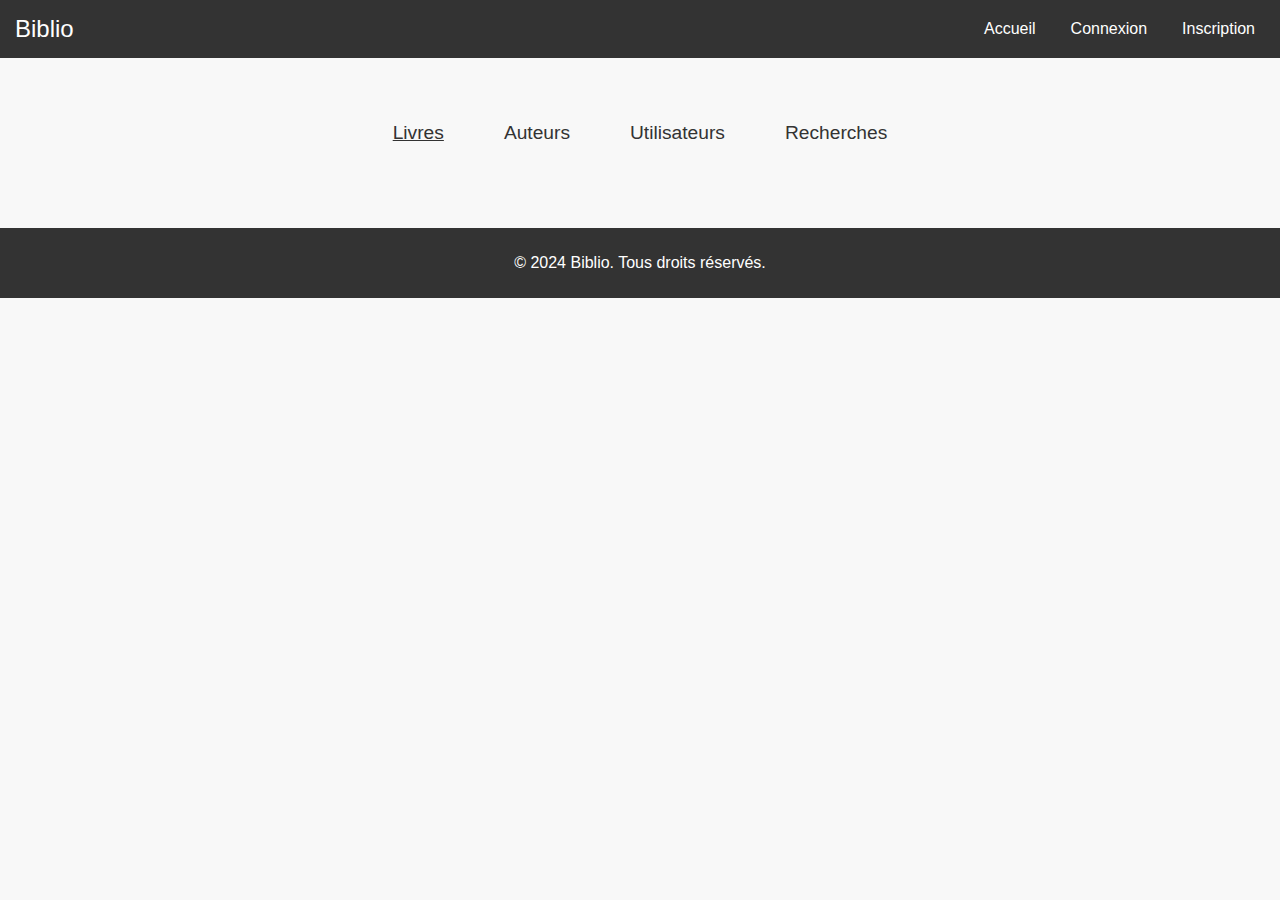
<file: html/index.html>
<!DOCTYPE html>
<html lang="fr">

<head>
    <meta charset="UTF-8">
    <meta name="viewport" content="width=device-width, initial-scale=1.0">
    <title>Biblio</title>
    <link rel="stylesheet" href="../css/index.css">
    <link rel="stylesheet" href="../css/header.css">
</head>

<body>
    <div id="header"></div>

    <div class="divBouton">
        <button id="boutonLivres" class="selectBouton">Livres</button>
        <button id="boutonAuteurs" class="notSelectBouton">Auteurs</button>
        <button id="boutonUtilisateurs" class="notSelectBouton">Utilisateurs</button>
        <button id="boutonRecherches" class="notSelectBouton">Recherches</button>
    </div>

    <div class="divResultats">
        <div id="resultatsLivres" class="selectDiv"></div>
        <div id="resultatsAuteurs" class="notSelectDiv"></div>
        <div id="resultatsUtilisateurs" class="notSelectDiv"></div>
        <div id="resultatsRecherches" class="notSelectDiv">
            <div class="searchDiv">
                <input type="text" name="Recherche" id="search-bar" placeholder="Recherche ..." class="searchText">
                <div class="tkt">
                    <button id="search-bouton" class="searchButton">
                        <img src="../img/recherche.png" alt="rechercheBoutonImg" class="searchButtonImg">
                    </button>
                </div>
            </div>
            <div class="divBouton">
                <button id="boutonLivres2" class="selectBouton">Livres</button>
                <button id="boutonAuteurs2" class="notSelectBouton">Auteurs</button>
                <button id="boutonUtilisateurs2" class="notSelectBouton">Utilisateurs</button>
            </div>
            <div class="divResultats">
                <div id="resultatsLivres2" class="selectDiv">Aucun resultat</div>
                <div id="resultatsAuteurs2" class="notSelectDiv">Aucun resultat</div>
                <div id="resultatsUtilisateurs2" class="notSelectDiv">Aucun resultat</div>
            </div>
        </div>
    </div>
    
    <footer>
        <p>&copy; 2024 Biblio. Tous droits réservés.</p>
    </footer>

    <script src="../js/header.js"></script>
    <script src="../js/index.js"></script>
     
</body>

</html>
</file>
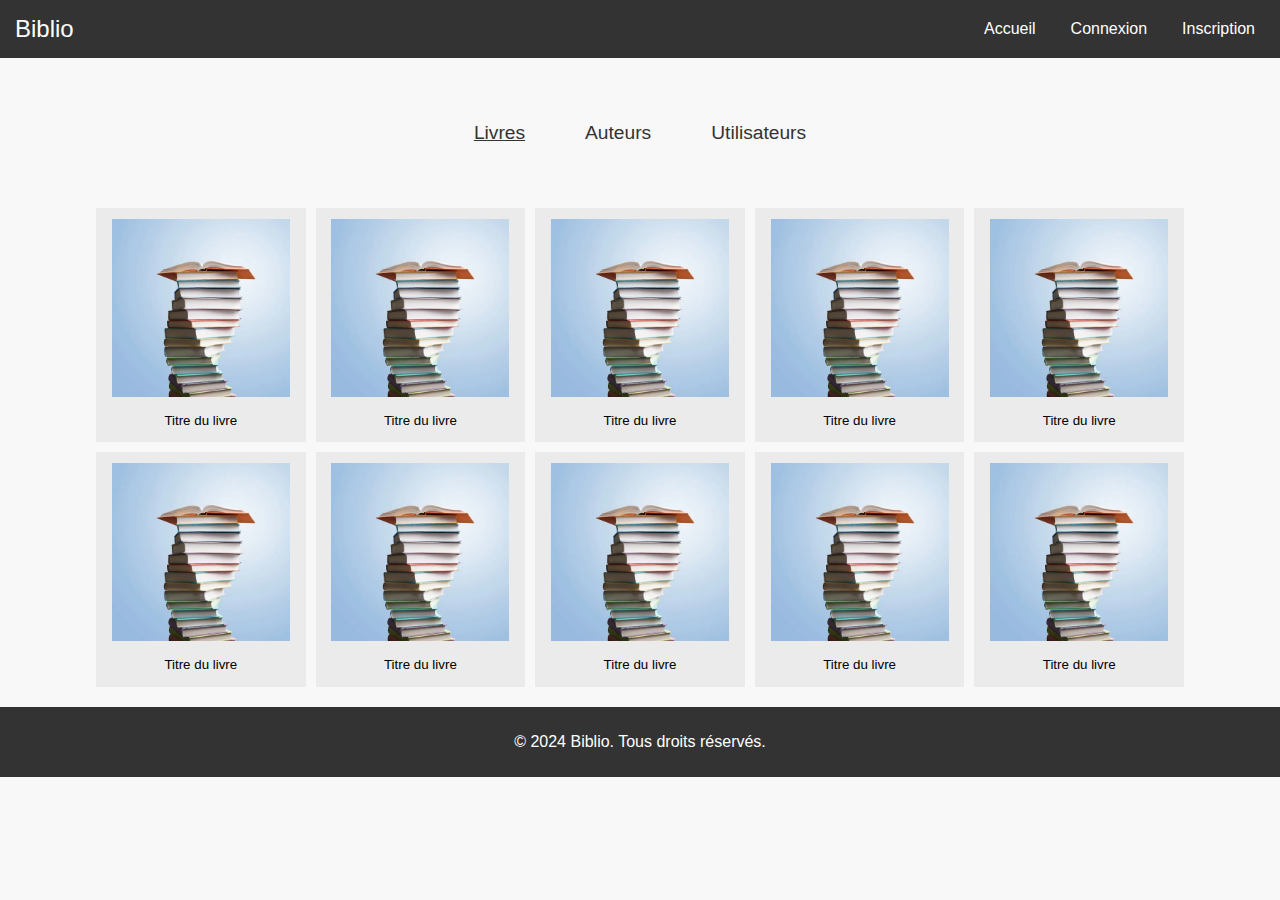
<file: html/accueil.html>
<!DOCTYPE html>
<html lang="fr">

<head>
    <meta charset="UTF-8">
    <meta name="viewport" content="width=device-width, initial-scale=1.0">
    <title>Biblio</title>
    <link rel="stylesheet" href="../css/accueil.css">
    <link rel="stylesheet" href="../css/header.css">
</head>

<body>
    <div id="header"></div>

    <div class="divBouton">
        <button id="boutonLivres" class="selectBouton">Livres</button>
        <button id="boutonAuteurs" class="notSelectBouton">Auteurs</button>
        <button id="boutonUtilisateurs" class="notSelectBouton">Utilisateurs</button>
    </div>

    <div class="divResultats">
        <div id="resultatsLivres" class="selectDiv">
            <button class="buResultatLivre" value="4">
                <img src="../img/livre.png" alt="livre" class="photoLivre">
                <p>Titre du livre</p>
            </button>
            <button class="buResultatLivre" value="4">
                <img src="../img/livre.png" alt="livre" class="photoLivre">
                <p>Titre du livre</p>
            </button>
            <button class="buResultatLivre" value="4">
                <img src="../img/livre.png" alt="livre" class="photoLivre">
                <p>Titre du livre</p>
            </button>
            <button class="buResultatLivre" value="4">
                <img src="../img/livre.png" alt="livre" class="photoLivre">
                <p>Titre du livre</p>
            </button>
            <button class="buResultatLivre" value="4">
                <img src="../img/livre.png" alt="livre" class="photoLivre">
                <p>Titre du livre</p>
            </button>
            <button class="buResultatLivre" value="4">
                <img src="../img/livre.png" alt="livre" class="photoLivre">
                <p>Titre du livre</p>
            </button>
            <button class="buResultatLivre" value="4">
                <img src="../img/livre.png" alt="livre" class="photoLivre">
                <p>Titre du livre</p>
            </button>
            <button class="buResultatLivre" value="4">
                <img src="../img/livre.png" alt="livre" class="photoLivre">
                <p>Titre du livre</p>
            </button>
            <button class="buResultatLivre" value="4">
                <img src="../img/livre.png" alt="livre" class="photoLivre">
                <p>Titre du livre</p>
            </button>
            <button class="buResultatLivre" value="4">
                <img src="../img/livre.png" alt="livre" class="photoLivre">
                <p>Titre du livre</p>
            </button>
        </div>
        <div id="resultatsAuteurs" class="notSelectDiv">
            <button class="buResultatAuteur" value="4">
                <img src="../img/profile-picture.png" alt="livre" class="photoPerson">
                <p>Non de la personne</p>
            </button>
            <button class="buResultatAuteur" value="4">
                <img src="../img/profile-picture.png" alt="livre" class="photoPerson">
                <p>Non de la personne</p>
            </button>
            <button class="buResultatAuteur" value="4">
                <img src="../img/profile-picture.png" alt="livre" class="photoPerson">
                <p>Non de la personne</p>
            </button>
            <button class="buResultatAuteur" value="4">
                <img src="../img/profile-picture.png" alt="livre" class="photoPerson">
                <p>Non de la personne</p>
            </button>
            <button class="buResultatAuteur" value="4">
                <img src="../img/profile-picture.png" alt="livre" class="photoPerson">
                <p>Non de la personne</p>
            </button>
            <button class="buResultatAuteur" value="4">
                <img src="../img/profile-picture.png" alt="livre" class="photoPerson">
                <p>Non de la personne</p>
            </button>
        </div>
        <div id="resultatsUtilisateurs" class="notSelectDiv">
            <button class="buResultatProfil" value="4">
                <img src="../img/profile-picture.png" alt="livre" class="photoPerson">
                <p>Non de la personne</p>
            </button>
            <button class="buResultatProfil" value="4">
                <img src="../img/profile-picture.png" alt="livre" class="photoPerson">
                <p>Non de la personne</p>
            </button>
            <button class="buResultatProfil" value="4">
                <img src="../img/profile-picture.png" alt="livre" class="photoPerson">
                <p>Non de la personne</p>
            </button>
            <button class="buResultatProfil" value="4">
                <img src="../img/profile-picture.png" alt="livre" class="photoPerson">
                <p>Non de la personne</p>
            </button>
            <button class="buResultatProfil" value="4">
                <img src="../img/profile-picture.png" alt="livre" class="photoPerson">
                <p>Non de la personne</p>
            </button>
            <button class="buResultatProfil" value="4">
                <img src="../img/profile-picture.png" alt="livre" class="photoPerson">
                <p>Non de la personne</p>
            </button>
            <button class="buResultatProfil" value="4">
                <img src="../img/profile-picture.png" alt="livre" class="photoPerson">
                <p>Non de la personne</p>
            </button>
            <button class="buResultatProfil" value="4">
                <img src="../img/profile-picture.png" alt="livre" class="photoPerson">
                <p>Non de la personne</p>
            </button>
        </div>
    </div>
    
    <footer>
        <p>&copy; 2024 Biblio. Tous droits réservés.</p>
    </footer>

    <script src="../js/accueil.js"></script>
    <script src="../js/header.js"></script>
</body>

</html>
</file>
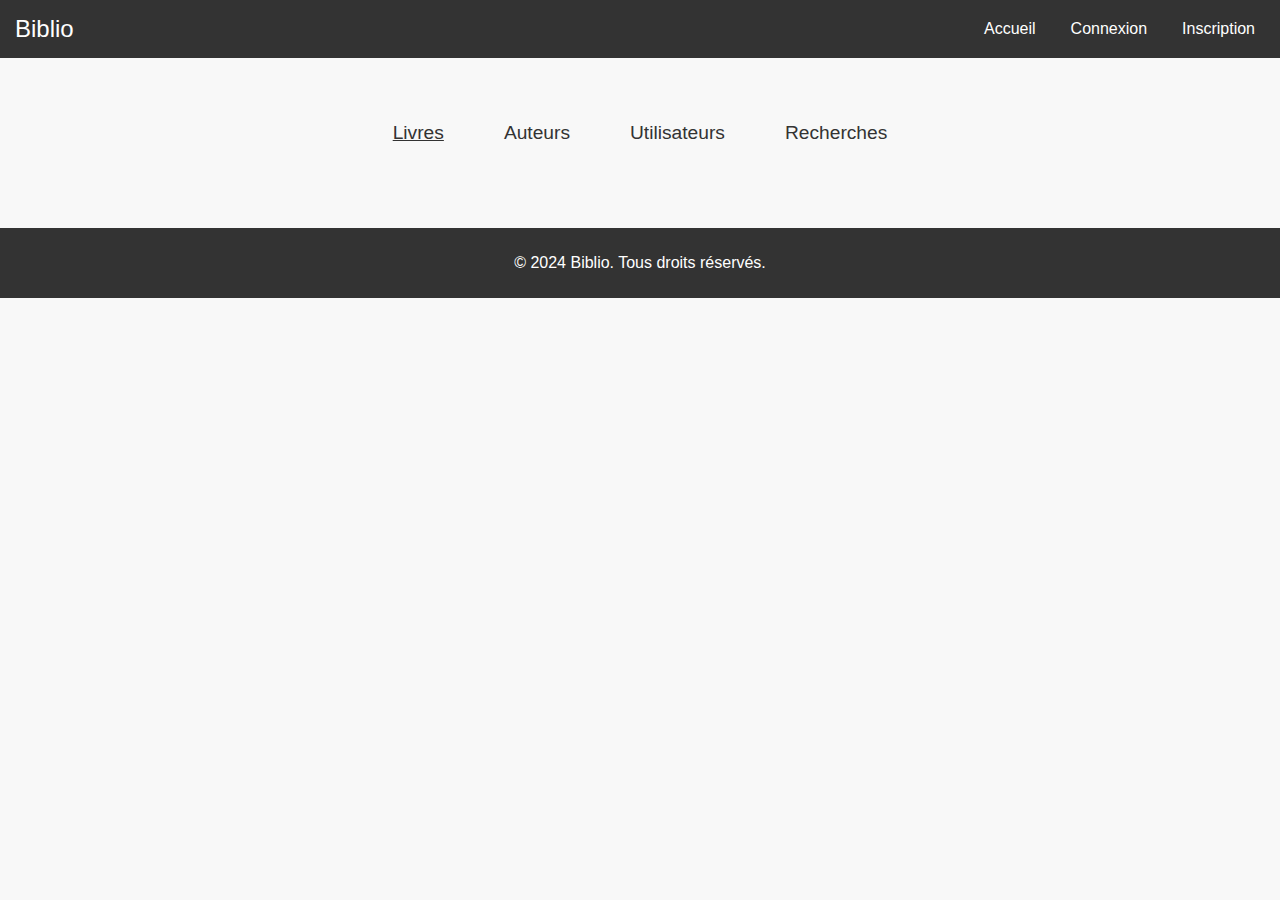
<file: html/admin.html>
<!DOCTYPE html>
<html lang="fr">

<head>
    <meta charset="UTF-8">
    <meta name="viewport" content="width=device-width, initial-scale=1.0">
    <title>Biblio</title>
    <link rel="stylesheet" href="../css/admin.css">
    <link rel="stylesheet" href="../css/header.css">
</head>

<body>
    <div id="header"></div>
    
    <div class="divPricipale" id="divPricipale">
        <h1>Dashboard</h1>
        <div class="divRequetes" style="border-top: solid 1px rgba(0, 0, 0, 0.3);">
            <h2>Ajout de livre :</h2>
            <div class="divInput" id="divInput">
                <div style="width: 100%;">
                    <input type="text" id="inputNomLivre" placeholder="Nom (str)">
                    <p id="warningNomLivre" class="displayNone">Ce champs doit être rempli &#8657;</p>
                </div>
                <div style="width: 100%;">
                    <input type="text" id="inputDescriptionLivre" placeholder="Description (str)">
                    <p id="warningDescriptionLivre" class="displayNone">Ce champs doit être rempli &#8657;</p>
                </div>
                <div style="width: 100%;">
                    <input type="text" id="inputPhotoLivre" placeholder="Photo (str)">
                    <p id="warningPhotoLivre" class="displayNone">Ce champs doit être rempli &#8657;</p>
                </div>
                <div style="width: 100%;">
                    <input type="text" id="inputIsbnLivre" placeholder="ISBN (str)">
                    <p id="warningIsbnLivre" class="displayNone">Ce champs doit être rempli &#8657;</p>
                </div>
                <div style="width: 100%;">
                    <input type="text" id="inputEditeurLivre" placeholder="Editeur (str)">
                    <p id="warningEditeurLivre" class="displayNone">Ce champs doit être rempli &#8657;</p>
                </div>
                <div style="width: 100%;">
                    <input type="text" id="inputPrixLivre" placeholder="Prix (float)">
                    <p id="warningPrixLivre" class="displayNone">Ce champs doit être rempli &#8657;</p>
                </div>
                <div style="width: 100%;">
                    <input type="text" id="inputAuteurIdLivre" placeholder="Identifiant de l'auteur (int)">
                    <p id="warningAuteurIdLivre" class="displayNone">Ce champs doit être rempli &#8657;</p>
                </div>
                <div style="width: 100%;">
                    <input type="text" id="inputCategorieIdLivre" placeholder="Identifiant de la categorie (int)">
                    <p id="warningCategorieIdLivre" class="displayNone">Ce champs doit être rempli &#8657;</p>
                </div>
                <button class="buValidation colorBuValidationGreen" id="buAjouterLivre">Ajouter le livre</button>
                <p id="warningTypeLivre" class="displayNone" style="margin-left: 10px;">L'un des champs n'a pas le bon type</p>
            </div>
        </div>
        <div class="divRequetes">
            <h2>Changer les informations d'un livre :</h2>
            <div class="divInput" id="divInput">
                <div style="width: 100%;">
                    <input type="text" id="inputIdLivreModif" placeholder="Id du livre à modifier (int)">
                    <p id="warningIdLivre" class="displayNone">Ce champs doit être rempli &#8657;</p>
                </div>
                <div></div>
                <div></div>
                <div></div>
                <div style="width: 100%;">
                    <input type="text" id="inputNomLivreModif" placeholder="Nom (str)">
                </div>
                <div style="width: 100%;">
                    <input type="text" id="inputDescriptionLivreModif" placeholder="Description (str)">
                </div>
                <div style="width: 100%;">
                    <input type="text" id="inputPhotoLivreModif" placeholder="Photo (str)">
                </div>
                <div style="width: 100%;">
                    <input type="text" id="inputIsbnLivreModif" placeholder="ISBN (str)">
                </div>
                <div style="width: 100%;">
                    <input type="text" id="inputEditeurLivreModif" placeholder="Editeur (str)">
                </div>
                <div style="width: 100%;">
                    <input type="text" id="inputPrixLivreModif" placeholder="Prix (flaot)">
                </div>
                <div style="width: 100%;">
                    <input type="text" id="inputAuteurIdLivreModif" placeholder="Identifiant de l'auteur (int)">
                </div>
                <div style="width: 100%;">
                    <input type="text" id="inputCategorieIdLivreModif" placeholder="Identifiant de la categorie (int)">
                </div>
                <button class="buValidation colorBuValidationGreen" id="buModifierLivre">Modifier le livre</button>
                <p id="warningChangerInfoLivre" class="displayNone" style="margin-left: 10px;">Au moins un champs doit être rempli</p>
                <p id="warningTypeLivreModif" class="displayNone" style="margin-left: 10px;">L'un des rempli champs n'a pas le bon type</p>
            </div>
        </div>
        <div class="divRequetes">
            <h2>Suppression d'un livre :</h2>
            <div class="divInput" id="divInput">
                <div style="width: 100%;">
                    <input type="text" id="inputSupprimerLivre" placeholder="Identifiant du livre (int)">
                    <p id="warningSupprimerLivre" class="displayNone">Ce champs doit être rempli &#8657;</p>
                </div>
                <button class="buValidation colorBuValidationRed" id="buSupprimerLivre">Supprimer le livre</button>
                <p id="warningTypeLivreSuppr" class="displayNone" style="margin-left: 10px;">L'un des rempli champs n'a pas le bon type</p>
            </div>
        </div>
        <div class="divRequetes">
            <h2>Ajout d'un auteur :</h2>
            <div class="divInput" id="divInput">
                <div style="width: 100%;">
                    <input type="text" id="inputNomAuteur" placeholder="Nom (str)">
                    <p id="warningNomAuteur" class="displayNone">Ce champs doit être rempli &#8657;</p>
                </div>
                <div style="width: 100%;">
                    <input type="text" id="inputDescriptionAuteur" placeholder="Description (str)">
                    <p id="warningDescriptionAuteur" class="displayNone">Ce champs doit être rempli &#8657;</p>
                </div>
                <div style="width: 100%;">
                    <input type="text" id="inputPhotoAuteur" placeholder="Photo (str)">
                    <p id="warningPhotoAuteur" class="displayNone">Ce champs doit être rempli &#8657;</p>
                </div>
                <button class="buValidation colorBuValidationGreen" id="buAjoutAuteur">Ajout de l'auteur</button>
            </div>
        </div>
        <div class="divRequetes">
            <h2>Ajout d'une catégorie :</h2>
            <div class="divInput" id="divInput">
                <div style="width: 100%;">
                    <input type="text" id="inputNomCategorie" placeholder="Nom (str)">
                    <p id="warningNomCategorie" class="displayNone">Ce champs doit être rempli &#8657;</p>
                </div>
                <button class="buValidation colorBuValidationGreen" id="buAjoutCategorie">Ajout de la catégorie</button>
            </div>
        </div>
        <div class="divRequetes">
            <h2>Suppression d'un commentaire :</h2>
            <div class="divInput" id="divInput">
                <div style="width: 100%;">
                    <input type="text" id="inputIdCommentaire" placeholder="Identifiant du commentaire (int)">
                    <p id="warningIdCommentaire" class="displayNone">Ce champs doit être rempli &#8657;</p>
                </div>
                <button class="buValidation colorBuValidationRed" id="buSupprimerCommentaire">Suppression du commentaire</button>
                <p id="warningTypeCommentaire" class="displayNone" style="margin-left: 10px;">L'un des champs n'a pas le bon type</p>
            </div>
        </div>
    </div>

    <script src="../js/header.js"></script>
    <script src="../js/admin.js"></script>
    
</body>
</file>
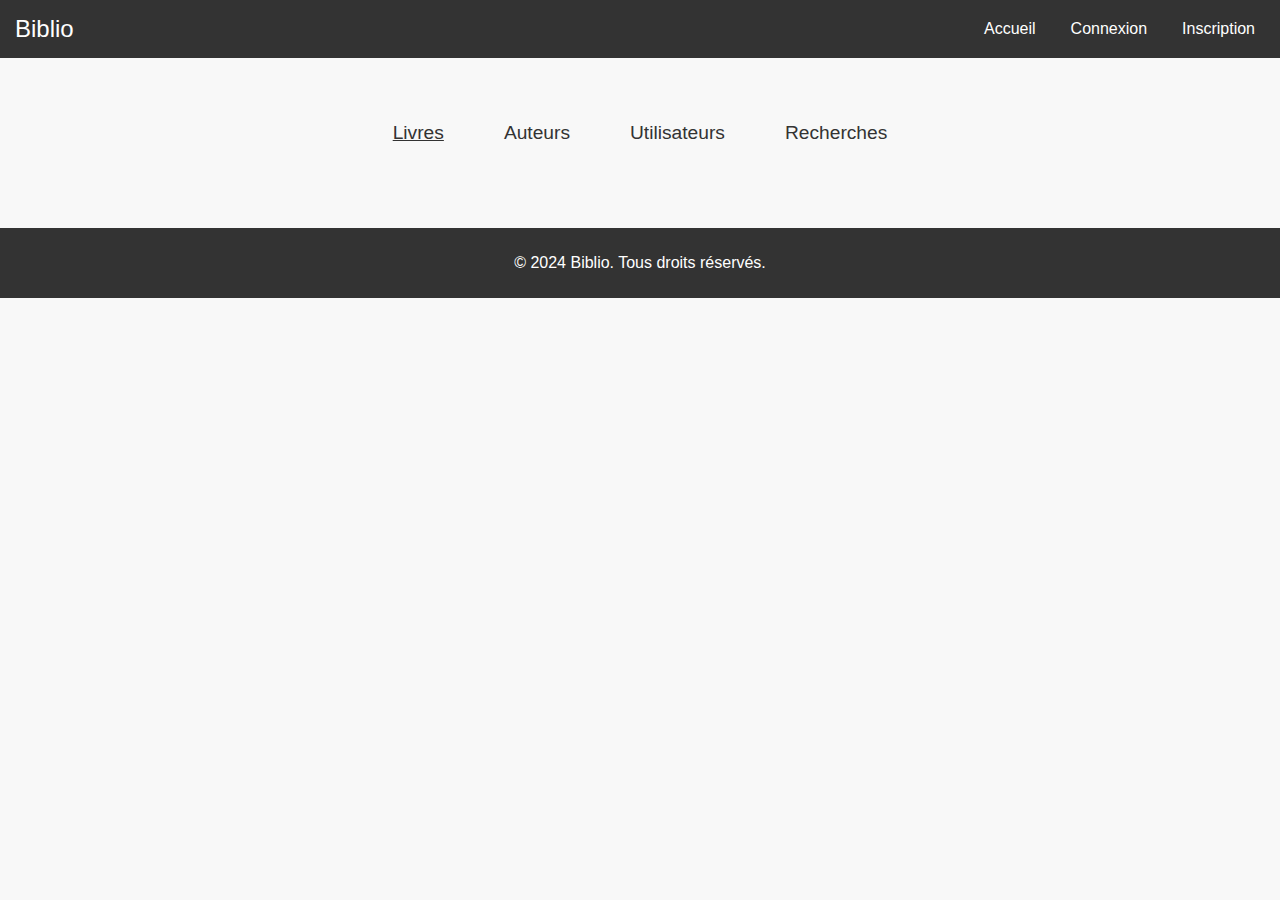
<file: html/auteur.html>
<!DOCTYPE html>
<html lang="fr">

<head>
    <meta charset="UTF-8">
    <meta name="viewport" content="width=device-width, initial-scale=1.0">
    <title>Profil</title>
    <link rel="stylesheet" href="../css/auteur.css">
    <link rel="stylesheet" href="../css/header.css">
</head>

<body>
    <div id="header"></div>
    
    <div class="container">
        <div class="profile-info">
            <div class="info-personnel" id="info-auteur"></div>
        </div>
        
        <div class="liste-collection">
            <div class="collection">
                <h2 class="titre-collection">Livre de l'auteur</h2>
                <div class="collection-livre" id="collection-livre"></div>
            </div>
        </div>
    </div>

    <footer>
        <p>&copy; 2024 Biblio. Tous droits réservés.</p>
    </footer>

    <script src="../js/auteur.js"></script>
    <script src="../js/header.js"></script>
</body>

</html>
</file>
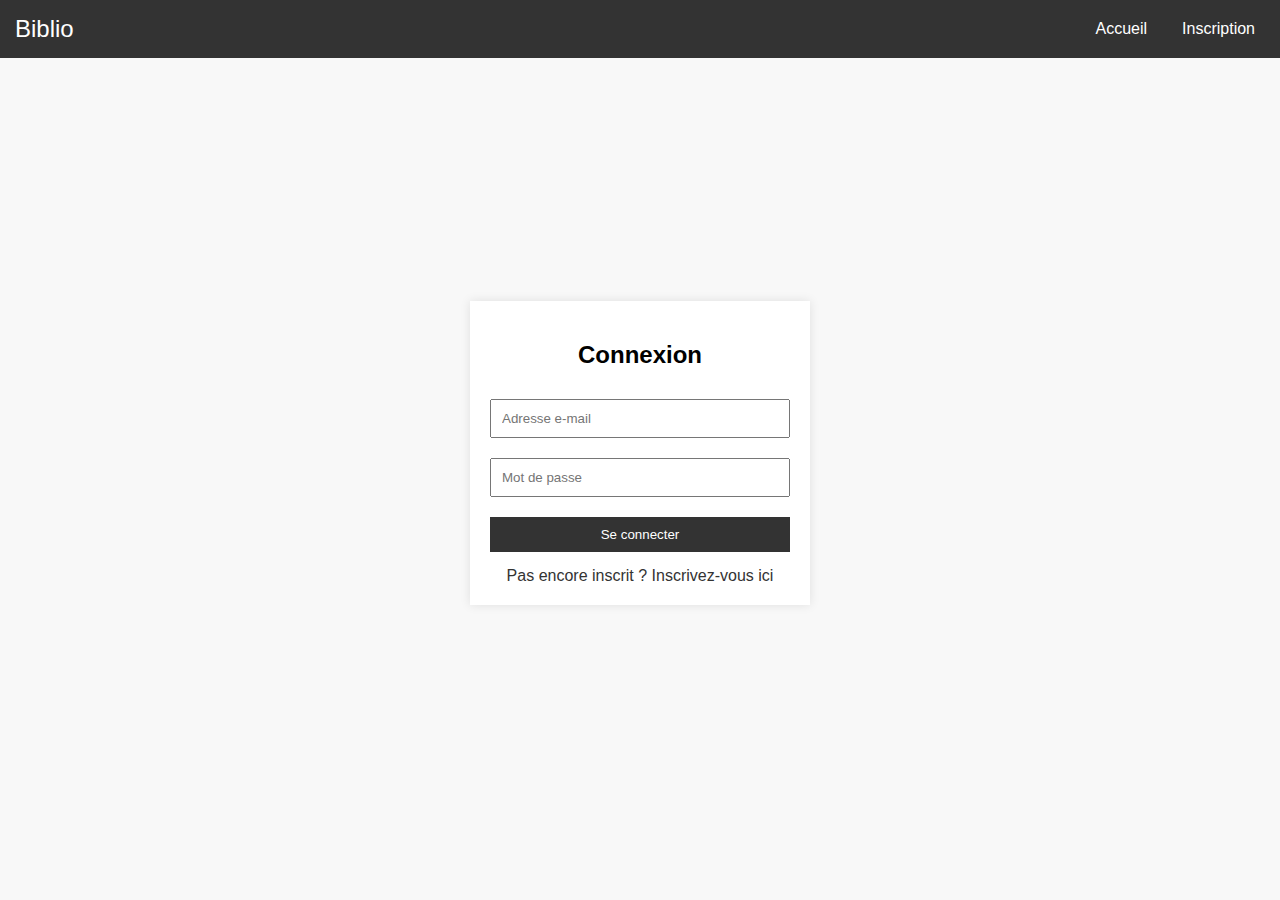
<file: html/connexion.html>
<!DOCTYPE html>
<html lang="fr">

<head>
    <meta charset="UTF-8">
    <meta name="viewport" content="width=device-width, initial-scale=1.0">
    <title>Connexion</title>
    <link rel="stylesheet" href="../css/connexion.css">
    <link rel="stylesheet" href="../css/header.css">
</head>

<body>
    <header>
        <div class="logo">Biblio</div>
        <nav>
            <a href="index.html">Accueil</a>
            <a href="inscription.html">Inscription</a>
        </nav>
    </header>

    <div class="login-container">
        <h2>Connexion</h2>
        <input id="email" type="email" name="email" placeholder="Adresse e-mail" required>
        <p id="emailP" class="displayNone">Veuillez remplir ce champ</p>
        <input id="password" type="password" name="password" placeholder="Mot de passe" required>
        <p id="passwordP" class="displayNone">Veuillez remplir ce champ</p>
        <p id="pasCorrectP" class="displayNone">Vos identifiants ne sont pas correct</p>
        <button id="login">Se connecter</button>
        <a href="inscription.html">Pas encore inscrit ? Inscrivez-vous ici</a>
    </div>
    <script src="../js/connexion.js"></script>
</body>

</html>
</file>
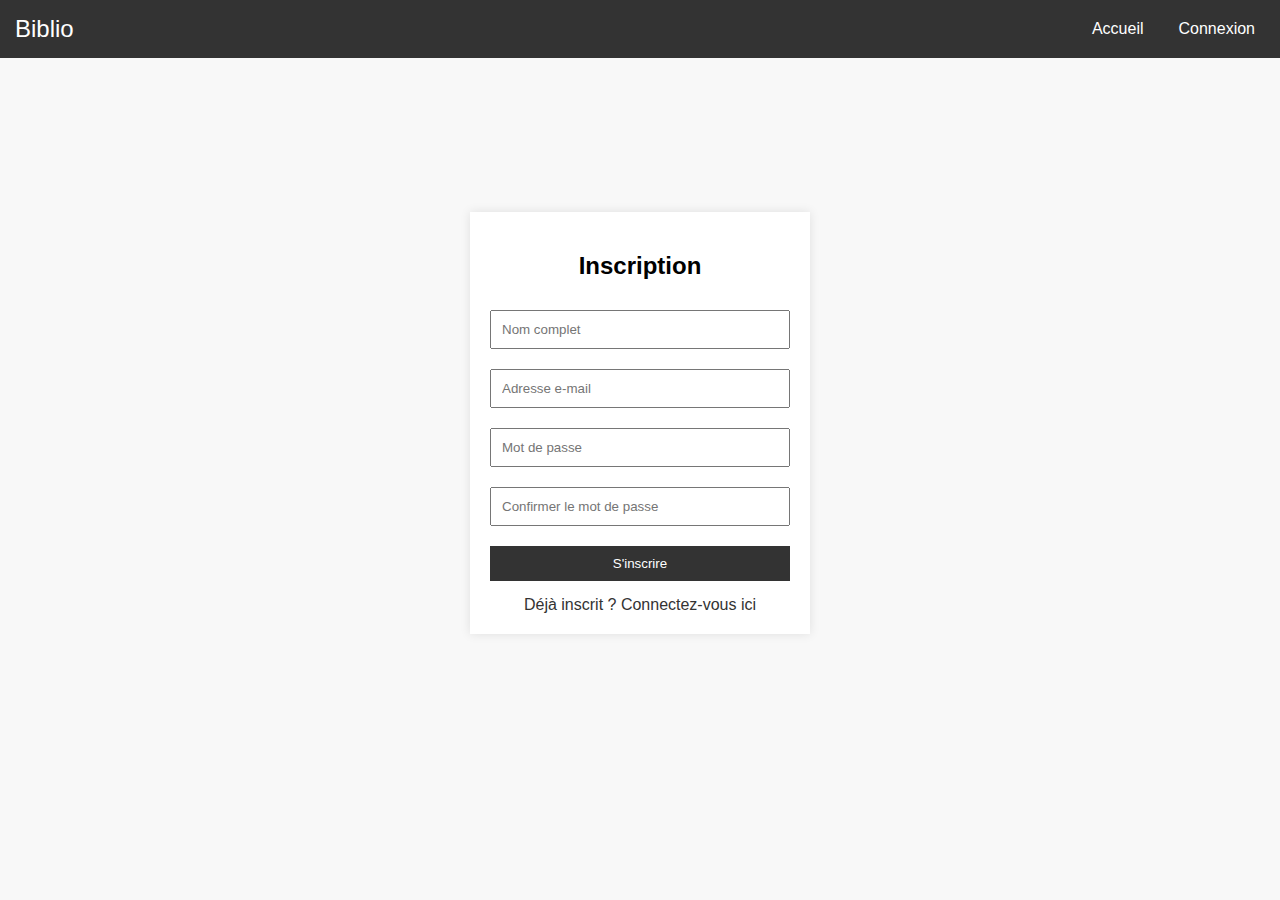
<file: html/inscription.html>
<!DOCTYPE html>
<html lang="fr">

<head>
    <meta charset="UTF-8">
    <meta name="viewport" content="width=device-width, initial-scale=1.0">
    <title>Inscription</title>
    <link rel="stylesheet" href="../css/inscription.css">
    <link rel="stylesheet" href="../css/header.css">
</head>

<head>

<body>
    <header>
        <div class="logo">Biblio</div>
        <nav>
            <a href="index.html">Accueil</a>
            <a href="connexion.html">Connexion</a>
        </nav>
    </header>

    <div class="signup-container">
        <h2>Inscription</h2>
        <input id="name" type="text" name="name" placeholder="Nom complet" required>
        <p id="nameP" class="displayNone">Veuillez remplir ce champ</p>
        <input id="email" type="email" name="email" placeholder="Adresse e-mail" required>
        <p id="emailP" class="displayNone">Veuillez remplir ce champ</p>
        <input id="password" type="password" name="password" placeholder="Mot de passe" required>
        <p id="passwordP" class="displayNone">Veuillez remplir ce champ</p>
        <input id="verifPassword" type="password" name="confirm_password" placeholder="Confirmer le mot de passe" required>
        <p id="verifPasswordP" class="displayNone">Veuillez remplir ce champ</p>
        <p id="correspPassword" class="displayNone">Les mots de passe ne correspondent pas</p>
        <p id="verifEmail" class="displayNone">Cette adresse email est déjà prise</p>
        <button id="inscription">S'inscrire</button>
        <a href="connexion.html">Déjà inscrit ? Connectez-vous ici</a>
    </div>

    <script src="../js/inscription.js"></script>
</body>

</html>
</file>
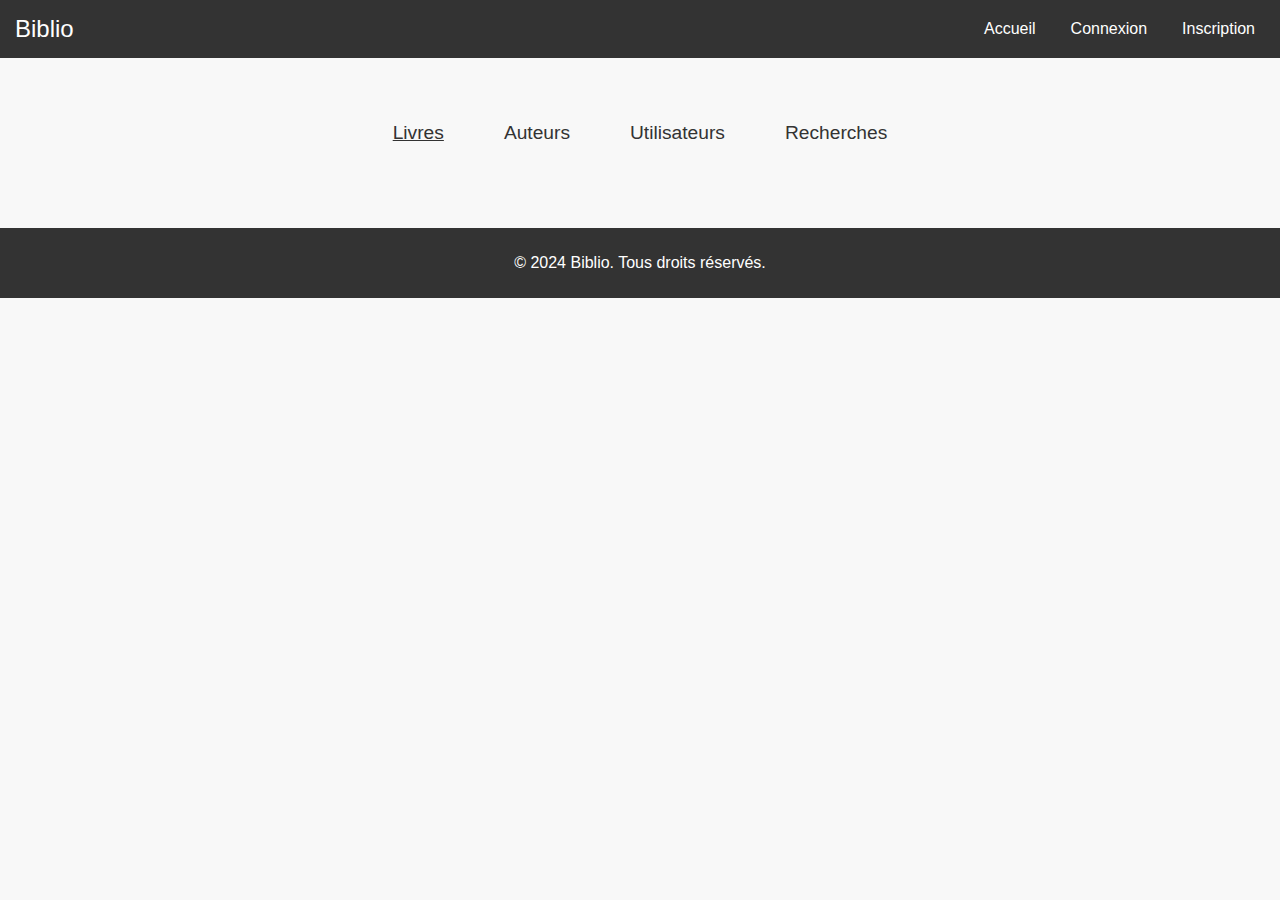
<file: html/livre.html>
<!DOCTYPE html>
<html lang="fr">

<head>
    <meta charset="UTF-8">
    <meta name="viewport" content="width=device-width, initial-scale=1.0">
    <title>Librairie en Ligne - Détails du Livre</title>
    <link rel="stylesheet" href="../css/livre.css">
    <link rel="stylesheet" href="../css/header.css">
</head>

<body>
    <div id="header"></div>

    <!-- Pop up -->
    <div class="background-flou" id="collection">
        <div class="collection">
            <div class="top-list-collection">
                <h3 class="vos-collections">Vos collections</h3>
                <button class="bouton-croix" id="bouton-croix">
                    <img src="../img/croix.png" alt="croix" class="croix">
                </button>
            </div>
            <div class="list-collection" id="list-collection"></div>
        </div>
    </div>


    <div class="container">
        <div class="book-details" id="book-details"></div>

        <div class="comments-section" id="comments-section"></div>
        <div id="addComment">
            <input type="text" placeholder="Ajouter un commentaire" class="input-text" id="input-text">
            <button class="boutonAjouter" id="boutonAjouter">Ajouter</button>
        </div>
    </div>
    <footer>
        <p>&copy; Biblio. Tous droits réservés.</p>
    </footer>

    <script src="../js/header.js"></script>
    <script src="../js/livre.js"></script>

</body>

</html>
</file>
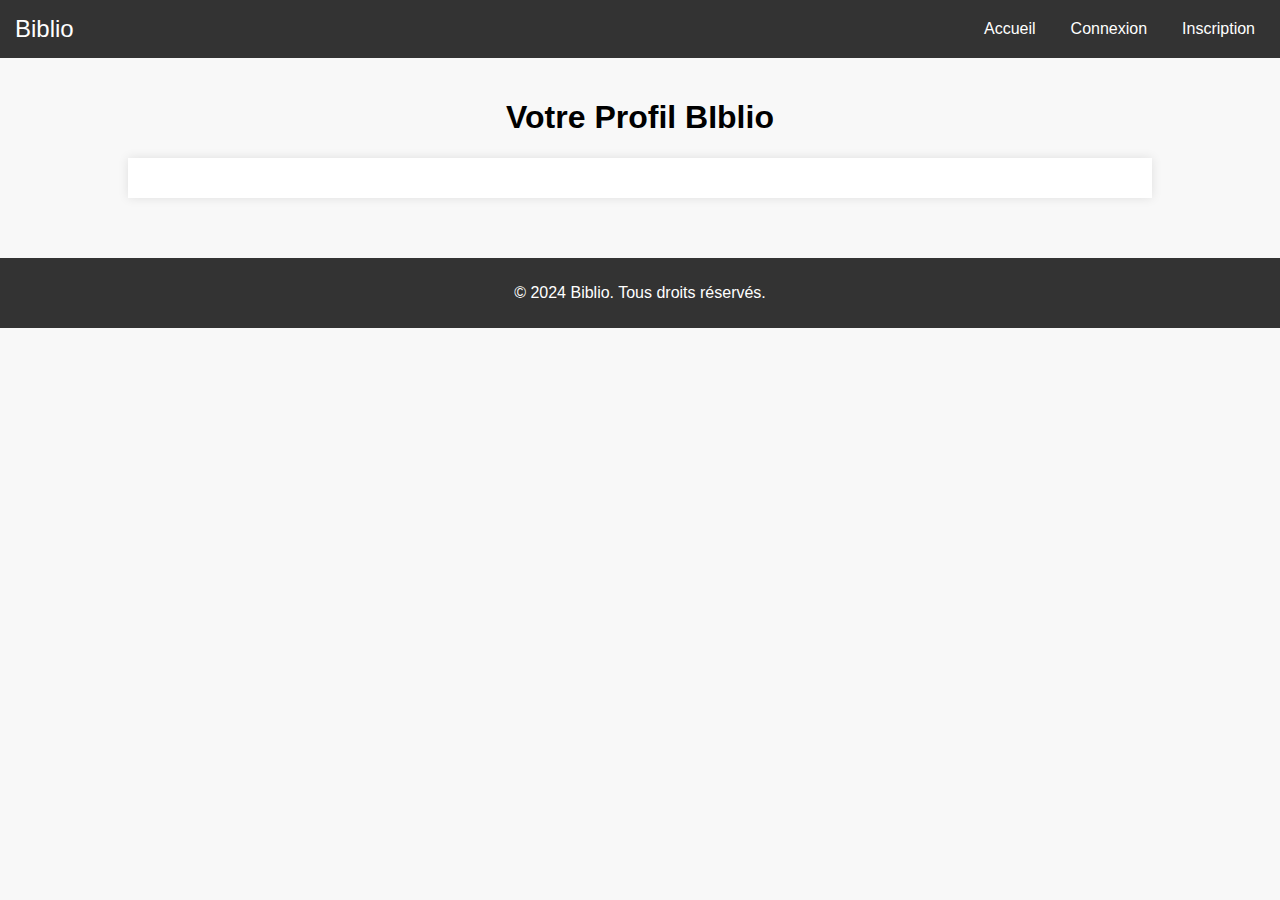
<file: html/profil.html>
<!DOCTYPE html>
<html lang="fr">

<head>
    <meta charset="UTF-8">
    <meta name="viewport" content="width=device-width, initial-scale=1.0">
    <title>Profil</title>
    <link rel="stylesheet" href="../css/profil.css">
    <link rel="stylesheet" href="../css/header.css">
</head>

<body>
    <div id="header"></div>
    
    <div class="container">
        <h1>Votre Profil BIblio</h1>

        <div class="profile-info">
            <div class="info-personnel" id="info-personnel"></div>
        </div>

        <div class="liste-collection">
            <div class="collection" id="collection"></div>
        </div>
    </div>

    <footer>
        <p>&copy; 2024 Biblio. Tous droits réservés.</p>
    </footer>

    <script src="../js/header.js"></script>
    <script src="../js/profil.js"></script>
</body>

</html>
</file>
<file: css/index.css>
body {
    font-family: Arial, sans-serif;
    background-color: #f8f8f8;
    margin: 0;
    padding: 0;
}

.divBouton {
    width: 100%;
    height: 150px;
    display: flex;
    flex-direction: row;
    justify-content: center;
    align-items: center;
}

.selectBouton {
    border-style: none;
    border-radius: 10%;
    color: #333;
    font-size: 1.2em;
    background-color: #f8f8f8;
    text-decoration: underline;
    padding: 20px;
    margin: 10px;
}

.selectBouton:hover{
    transform: scale(110%);
    cursor: pointer;
}

.notSelectBouton {
    border-style: none;
    border-radius: 10%;
    color: #333;
    font-size: 1.2em;
    background-color: #f8f8f8;
    padding: 20px;
    margin: 10px;
    
}

.notSelectBouton:hover{
    transform: scale(110%);
    cursor: pointer;
}

.divResultats {
    width: 100%;
    align-self: center;
    display: flex;
    justify-content: center;
}

.selectDiv {
    display: grid;
    grid-template-columns: repeat(5, 1fr);
    width: 85%;
    gap: 10px;
}

.selectDivRecherche {
    width: 85%;
}
.notSelectDiv {
    display: none;
}

.buResultatLivre {
    background-color: #ebebeb;
    height: 100%;
    width: 100%;
    border-width: 1px;
}

.buResultatPersonne {
    background-color: #ebebeb;
    height: 100%;
    width: 100%;
    border-width: 1px;
}

.buResultatLivre:hover {
    transform: scale(105%);
    cursor: pointer;
}

.buResultatPersonne:hover {
    transform: scale(105%);
    cursor: pointer;
}

.photoLivre {
    margin-top: 5%;
    width: 90%;
}

.photoPerson {
    margin-top: 5%;
    width: 90%;
    border-radius: 50%;
}

footer {
    background-color: #333;
    color: white;
    text-align: center;
    padding: 10px 0;
    margin-top: 20px;
}

.searchDiv {
    display: flex;
    flex-direction: row;
   justify-content: center;
   /* align-items: center; */
   height: 40px;
}

.searchText {
    margin: 0px;
    height: 80%;
    width: 70%;
    border-radius: 20px;
    padding-left: 20px;
    border-width: 1px;
}

.searchText::placeholder {
    margin-left: 50px;
}

.searchButton {
    height: 100%;
    width: 40px;
    padding: 0px;
    margin: 0px;
    border-style: none;
    background-color: #f8f8f8;
}

.searchButtonImg {
    height: inherit;
    width: inherit;
    margin: 0px;
}

.searchButtonImg:hover {
    transform: scale(110%);
    cursor: pointer;
}
</file>
<file: css/header.css>
header {
    background-color: #333;
    color: white;
    padding: 15px;
    display: flex;
    justify-content: space-between;
    align-items: center;
}

header .logo {
    font-size: 1.5em;
}

header nav {
    display: flex;
    gap: 15px;
}

header nav a {
    color: white;
    text-decoration: none;
    padding: 5px 10px;
    border-radius: 5px;
}

header nav a:hover {
    background-color: #555;
}

header nav button {
    color: white;
    text-decoration: none;
    padding: 5px 10px;
    border-radius: 5px;
    background-color: #333;
    border-style: none;
    font-size: 16px;
}

header nav button:hover {
    background-color: #555;
}
</file>
<file: css/accueil.css>
body {
    font-family: Arial, sans-serif;
    background-color: #f8f8f8;
    margin: 0;
    padding: 0;
}

.divBouton {
    width: 100%;
    height: 150px;
    display: flex;
    flex-direction: row;
    justify-content: center;
    align-items: center;
}

.selectBouton {
    border-style: none;
    border-radius: 10%;
    color: #333;
    font-size: 1.2em;
    background-color: #f8f8f8;
    text-decoration: underline;
    padding: 20px;
    margin: 10px;
}

.selectBouton:hover{
    transform: scale(110%);
    cursor: pointer;
}

.notSelectBouton {
    border-style: none;
    border-radius: 10%;
    color: #333;
    font-size: 1.2em;
    background-color: #f8f8f8;
    padding: 20px;
    margin: 10px;
    
}

.notSelectBouton:hover{
    transform: scale(110%);
    cursor: pointer;
}

.divResultats {
    width: 100%;
    align-self: center;
    display: flex;
    justify-content: center;
}

.selectDiv {
    display: grid;
    grid-template-columns: repeat(5, 1fr);
    width: 85%;
    gap: 10px; 
}

.notSelectDiv {
    display: none;
}

.buResultatLivre {
    background-color: #ebebeb;
    height: 100%;
    width: 100%;
    border-style: none;
}

.buResultatPersonne {
    background-color: #ebebeb;
    height: 100%;
    width: 100%;
    border-style: none;
}

.buResultat:hover {
    transform: scale(105%);
    cursor: pointer;
}

.photoLivre {
    margin-top: 5%;
    width: 90%;
}

.photoPerson {
    margin-top: 5%;
    width: 90%;
    border-radius: 50%;
}

footer {
    background-color: #333;
    color: white;
    text-align: center;
    padding: 10px 0;
    margin-top: 20px;
}
</file>
<file: css/admin.css>
body {
    font-family: Arial, sans-serif;
    background-color: #f8f8f8;
    margin: 0;
    padding: 0;
}

.divPricipale {
    display: flex;
    flex-direction: column;
    align-self: center;
    width: 90%;
    margin-left: 5%;
}

h1 {
    margin-left: 5%;
    margin-top: 40px;
    margin-bottom: 40px;
}

.divRequetes {
    border-bottom: solid 1px rgba(0, 0, 0, 0.3);
}

.divInput {
    display: grid;
    grid-template-columns: repeat(4, 1fr);
    gap: 5px;
    margin-bottom: 20px;
}

input {
    margin: 5px;
    height: 30px;
    width: 90%;
    padding-left: 20px;
    border-radius: 10px;
    border-style: solid;
    border-width: 1px;
}

.buValidation {
    height: 32px;
    width: 100%;
    border-radius: 10px;
    border-style: solid;
    border-width: 1px;
    margin-left: 5px;
    margin-top: 5px;
}

.colorBuValidationGreen {
    background-color: rgb(224, 255, 226);
}

.colorBuValidationRed {
    background-color: rgb(255, 224, 224);
}

.buValidation:hover {
    transform: scale(105%);
    cursor: pointer;
}

.displayNone {
    display: none;
}

.warning {
    color: red;
}
</file>
<file: css/auteur.css>
body {
    font-family: Arial, sans-serif;
    background-color: #f8f8f8;
    margin: 0;
    padding: 0;
}


.container {
    width: 80%;
    margin: auto;
    padding: 20px;
}

h1 {
    text-align: center;
}

.profile-info {
    background-color: white;
    box-shadow: 0 0 10px rgba(0, 0, 0, 0.1);
    padding: 20px;
    margin-bottom: 20px;
}

.info-personnel {
    display: flex;
    flex-direction: row;
}

.profil-pic {
    width: 100%;
    height: 100%;
    max-width: 200px;
    max-height: 200px;
    border-radius: 50%;
    margin-right: 50px;
}

.profile-info p {
    margin: 10px 0;
}

.collection-livre {
    display: grid;
    grid-template-columns: repeat(7, 1fr);
    width: 85%;
    gap: 10px; 
}

.buLivre {
    background-color: #ebebeb;
    height: 100%;
    width: 100%;
    border-style: solid;
    border-width: 1px;
}

.buLivre:hover {
    transform: scale(110%);
    cursor: pointer;
}

.photoLivre {
    margin-top: 5%;
    width: 90%;
}

footer {
    background-color: #333;
    color: white;
    text-align: center;
    padding: 10px 0;
    margin-top: 20px;
}
</file>
<file: css/connexion.css>
body {
    font-family: Arial, sans-serif;
    background-color: #f8f8f8;
    margin: 0;
    padding: 0;
}

.login-container {
    background-color: white;
    box-shadow: 0 0 10px rgba(0, 0, 0, 0.1);
    padding: 20px;
    width: 300px;
    text-align: center;
    margin: 20px auto;
    margin-top: 19%;
}

.login-container h2 {
    margin-bottom: 20px;
}

.login-container input {
    width: 100%;
    padding: 10px;
    margin: 10px 0;
    box-sizing: border-box;
}

.login-container button {
    background-color: #333;
    color: white;
    padding: 10px;
    border: none;
    cursor: pointer;
    width: 100%;
    margin-top: 10px;
}

.login-container button:hover {
    background-color: #555;
}

.login-container a {
    display: block;
    margin-top: 15px;
    color: #333;
    text-decoration: none;
}

.login-container a:hover {
    text-decoration: underline;
}

.displayNone {
    display: none;
}

.para {
    color: red;
    margin: 5px;
}
</file>
<file: css/inscription.css>
body {
    font-family: Arial, sans-serif;
    background-color: #f8f8f8;
    margin: 0;
    padding: 0;
}

.signup-container {
    background-color: white;
    box-shadow: 0 0 10px rgba(0, 0, 0, 0.1);
    padding: 20px;
    width: 300px;
    text-align: center;
    margin: 20px auto;
    margin-top: 12%;
}

.signup-container h2 {
    margin-bottom: 20px;
}

.signup-container input {
    width: 100%;
    padding: 10px;
    margin: 10px 0;
    box-sizing: border-box;
}

.signup-container button {
    background-color: #333;
    color: white;
    padding: 10px;
    border: none;
    cursor: pointer;
    width: 100%;
    margin-top: 10px;
}

.signup-container button:hover {
    background-color: #555;
}

.signup-container a {
    display: block;
    margin-top: 15px;
    color: #333;
    text-decoration: none;
}

.signup-container a:hover {
    text-decoration: underline;
}

.displayNone {
    display: none;
}

.para {
    color: red;
    margin: 5px;
}
</file>
<file: css/livre.css>
body {
    font-family: Arial, sans-serif;
    background-color: #f8f8f8;
    margin: 0;
    padding: 0;
    position: relative;
    z-index: 2;
}

.displayNone {
    display: none;
}

.background-flou {
    position: fixed;
    z-index: 100;
    background-color: rgba(255, 255, 255, 0.5);
    width: 100%;
    height: 100%;
}

.collection {
    position: fixed;
    width: 50%;
    height: 45%;
    z-index: 110;
    top: 25%;
    left: 25%;
    background-color: #f8f8f8;
}

.top-list-collection {
    display: flex;
    flex-direction: row;
    justify-content: space-between;
}

.vos-collections {
    margin: 30px;
}

.bouton-croix {
    border-style: none;
    background-color: #f8f8f8;
}

.croix {
    width: 30px;
    height: 30px;
    margin: 30px;
}

.croix:hover {
    transform: scale(110%);
    cursor: pointer;
    background-color: rgb(255, 162, 162);
}

.list-collection {
    display: flex;
    flex-direction: column;
    overflow: auto;
    height: 70%;
}

.item {
    display: flex;
    flex-direction: row;
    justify-content: space-around;
    padding: 10px;
    border-radius: 15px;
    margin: 10px;
    background-color: #e1e1e1;
}

.buAjouterCollection {
    border-style: none;
    background-color: #e1e1e1;
    height: 100%;
}

.buAjouterCollection:hover {
    transform: scale(110%);
    cursor: pointer;
}

.livre-pic {
    max-width: 250px;
    max-height: 400px;
}

.boutonAuteur {
    border-style: none;
    background-color: #fff;
    color: #000;
    font-size: 17px;
    margin-left: 10px;
}

.boutonAuteur:hover {
    transform: scale(110%);
    cursor: pointer;
}

.container {
    width: 80%;
    margin: auto;
    margin-top: 5%;
    padding: 20px;
    background-color: white;
    box-shadow: 0 0 10px rgba(0, 0, 0, 0.1);
}

.book-details {
    display: flex;
    gap: 20px;
}

.book-details img {
    max-width: 300px;
    height: auto;
    box-shadow: 0 0 10px rgba(0, 0, 0, 0.1);
}

.book-info {
    flex: 1;
}

.book-info h1 {
    margin: 0 0 10px;
}

.book-info p {
    margin: 5px 0;
    color: #555;
}

.book-info .price {
    font-size: 1.5em;
    font-weight: bold;
    color: #000;
}


.add-Livre {
    background-color: #4CAF50;
    color: white;
    border: none;
    padding: 10px 20px;
    margin-right: 10px;
    cursor: pointer;
}

.add_Livre:hover {
    background-color: #45a049;
    transform: scale(110%);
    cursor: pointer;
}

.comments-section {
    margin-top: 40px;
}

.comments-section h2 {
    margin-bottom: 20px;
}

.comment {
    display: flex;
    align-items: center;
    background-color: #f0f0f0;
    padding: 10px;
    margin-bottom: 10px;
    border-radius: 5px;
}

.comment p {
    margin: 0;
}

.boutonProfilCom {
    width: 5%;
    height: 100%;
    min-height: 70px;
    min-width: 70px;
    margin-left: 10px;
    margin-right: 50px;
    border-style: none;
}

.boutonProfilCom:hover {
    transform: scale(110%);
    cursor: pointer;
}

.profil_pic_comment {
    width: 100%;
    height: 100%;
    border-radius: 50%;
}

.input-text {
    width: 50%;
    height: 50px;
}

.boutonAjouter {
    width: 20%;
    height: 55px;
}

footer {
    background-color: #333;
    color: white;
    text-align: center;
    padding: 10px 0;
    margin-top: 20px;
}
</file>
<file: css/profil.css>
body {
    font-family: Arial, sans-serif;
    background-color: #f8f8f8;
    margin: 0;
    padding: 0;
}

.container {
    width: 80%;
    margin: auto;
    padding: 20px;
}

h1 {
    text-align: center;
}

.profile-info {
    background-color: white;
    box-shadow: 0 0 10px rgba(0, 0, 0, 0.1);
    padding: 20px;
    margin-bottom: 20px;
}

.info-personnel {
    display: flex;
    flex-direction: row;
}

.profil-pic {
    width: 200px;
    border-radius: 50%;
    margin-right: 50px;
}

.profile-info p {
    margin: 10px 0;
}

.collection-livre {
    display: grid;
    grid-template-columns: repeat(7, 1fr);
    width: 85%;
    gap: 10px; 
}

.buLivre {
    background-color: #ebebeb;
    height: 100%;
    width: 100%;
    border-style: none;
}

.photoLivre {
    margin-top: 5%;
    width: 90%;
}

.section-title {
    font-size: 20px;
    margin-bottom: 10px;
}

.book-list {
    list-style-type: none;
    padding: 0;
    margin: 0;
}

.book-list li {
    background-color: white;
    box-shadow: 0 0 10px rgba(0, 0, 0, 0.1);
    padding: 10px;
    margin-bottom: 10px;
}

.add-to-list-btn {
    background-color: #a2b8a2;
    color: rgb(0, 0, 0);
    border: none;
    padding: 8px 16px;
    text-align: center;
    text-decoration: none;
    display: inline-block;
    font-size: 14px;
    cursor: pointer;
    margin-top: 20px;
}

footer {
    background-color: #333;
    color: white;
    text-align: center;
    padding: 10px 0;
    margin-top: 20px;
}
</file>
